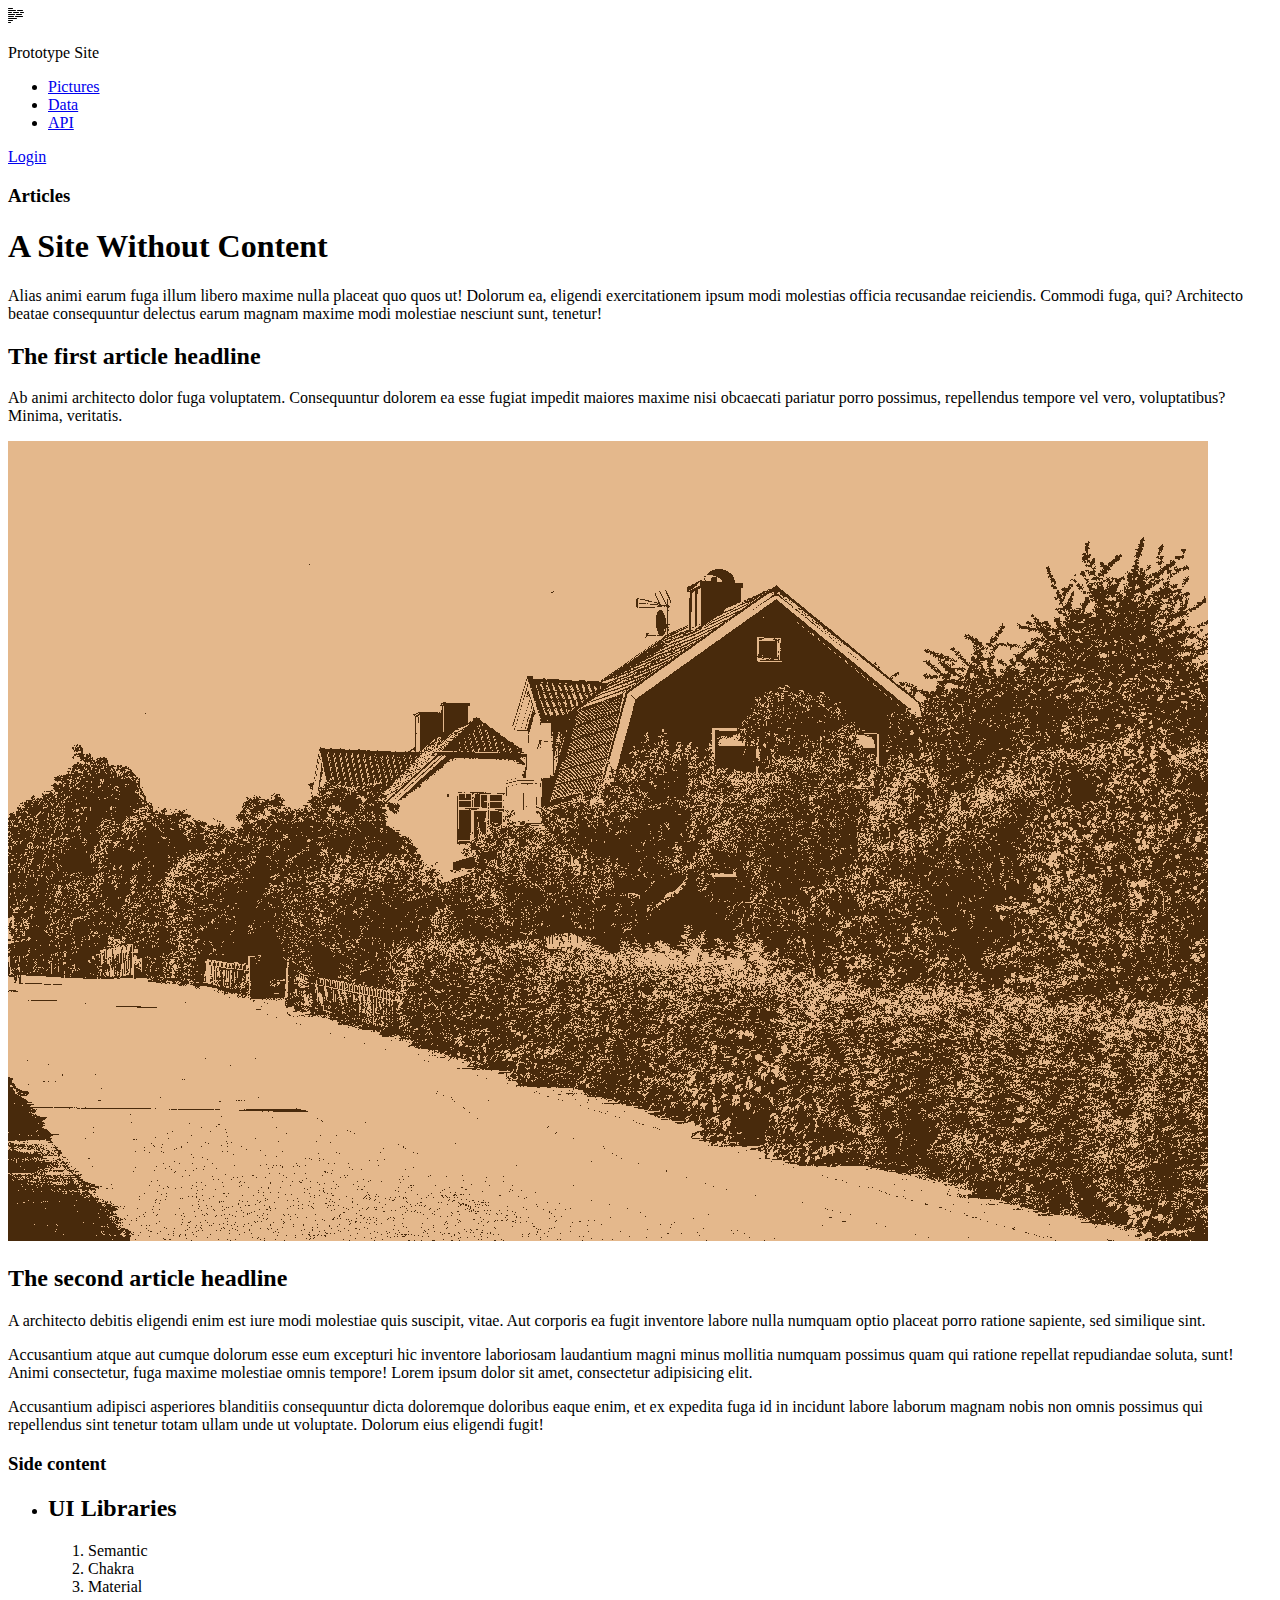
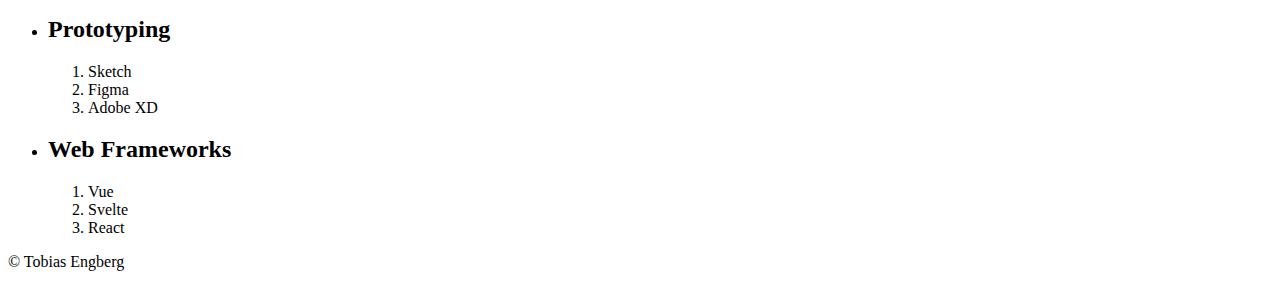
<file: index.html>
<!DOCTYPE html>
<html lang="en">
<head>
    <meta charset="UTF-8">
    <title>Home</title>
</head>
<body>
<div>
    <header>
        <div>
            <svg xmlns="http://www.w3.org/2000/svg" width="16" height="16" fill="currentColor" class="bi bi-body-text" viewBox="0 0 16 16">
                <path fill-rule="evenodd" d="M0 .5A.5.5 0 0 1 .5 0h4a.5.5 0 0 1 0 1h-4A.5.5 0 0 1 0 .5Zm0 2A.5.5 0 0 1 .5 2h7a.5.5 0 0 1 0 1h-7a.5.5 0 0 1-.5-.5Zm9 0a.5.5 0 0 1 .5-.5h5a.5.5 0 0 1 0 1h-5a.5.5 0 0 1-.5-.5Zm-9 2A.5.5 0 0 1 .5 4h3a.5.5 0 0 1 0 1h-3a.5.5 0 0 1-.5-.5Zm5 0a.5.5 0 0 1 .5-.5h5a.5.5 0 0 1 0 1h-5a.5.5 0 0 1-.5-.5Zm7 0a.5.5 0 0 1 .5-.5h3a.5.5 0 0 1 0 1h-3a.5.5 0 0 1-.5-.5Zm-12 2A.5.5 0 0 1 .5 6h6a.5.5 0 0 1 0 1h-6a.5.5 0 0 1-.5-.5Zm8 0a.5.5 0 0 1 .5-.5h5a.5.5 0 0 1 0 1h-5a.5.5 0 0 1-.5-.5Zm-8 2A.5.5 0 0 1 .5 8h5a.5.5 0 0 1 0 1h-5a.5.5 0 0 1-.5-.5Zm7 0a.5.5 0 0 1 .5-.5h7a.5.5 0 0 1 0 1h-7a.5.5 0 0 1-.5-.5Zm-7 2a.5.5 0 0 1 .5-.5h8a.5.5 0 0 1 0 1h-8a.5.5 0 0 1-.5-.5Zm0 2a.5.5 0 0 1 .5-.5h4a.5.5 0 0 1 0 1h-4a.5.5 0 0 1-.5-.5Zm0 2a.5.5 0 0 1 .5-.5h2a.5.5 0 0 1 0 1h-2a.5.5 0 0 1-.5-.5Z"/>
            </svg>
            <p>Prototype Site</p>
        </div>
        <nav>
            <ul>
                <li><a href="https://picsum.photos">Pictures</a></li>
                <li><a href="https://mockaroo.com">Data</a></li>
                <li><a href="https://jsonplaceholder.typicode.com">API</a></li>
            </ul>
        </nav>
        <a href="./login.html">Login</a>
    </header>
    <main>
        <header>
            <h3>Articles</h3>
            <h1>A Site Without Content</h1>
            <p>Alias animi earum fuga illum libero maxime nulla placeat quo quos ut! Dolorum ea, eligendi exercitationem ipsum modi molestias officia recusandae reiciendis. Commodi fuga, qui? Architecto beatae consequuntur delectus earum magnam maxime modi molestiae nesciunt sunt, tenetur!</p>
        </header>
        <article>
            <h2>The first article headline</h2>
            <p>Ab animi architecto dolor fuga voluptatem. Consequuntur dolorem ea esse fugiat impedit maiores maxime nisi obcaecati pariatur porro possimus, repellendus tempore vel vero, voluptatibus? Minima, veritatis.</p>
            <img src="./villa.png" alt="Road with houses">
        </article>
        <article>
            <h2>The second article headline</h2>
            <p>A architecto debitis eligendi enim est iure modi molestiae quis suscipit, vitae. Aut corporis ea fugit inventore labore nulla numquam optio placeat porro ratione sapiente, sed similique sint. </p>
            <p>Accusantium atque aut cumque dolorum esse eum excepturi hic inventore laboriosam laudantium magni minus mollitia numquam possimus quam qui ratione repellat repudiandae soluta, sunt! Animi consectetur, fuga maxime molestiae omnis tempore! Lorem ipsum dolor sit amet, consectetur adipisicing elit.</p>
            <p>Accusantium adipisci asperiores blanditiis consequuntur dicta doloremque doloribus eaque enim, et ex expedita fuga id in incidunt labore laborum magnam nobis non omnis possimus qui repellendus sint tenetur totam ullam unde ut voluptate. Dolorum eius eligendi fugit!</p>
        </article>
    </main>
    <aside>
        <h3>Side content</h3>
        <ul>
            <li>
                <h2>UI Libraries</h2>
                <ol>
                    <li>Semantic</li>
                    <li>Chakra</li>
                    <li>Material</li>
                </ol>
            </li>
            <li>
                <h2>Prototyping</h2>
                <ol>
                    <li>Sketch</li>
                    <li>Figma</li>
                    <li>Adobe XD</li>
                </ol>
            </li>
            <li>
                <h2>Web Frameworks</h2>
                <ol>
                    <li>Vue</li>
                    <li>Svelte</li>
                    <li>React</li>
                </ol>
            </li>
        </ul>
    </aside>
    <footer><p>&#169; Tobias Engberg</p></footer>
</div>
</body>
</html>
</file>
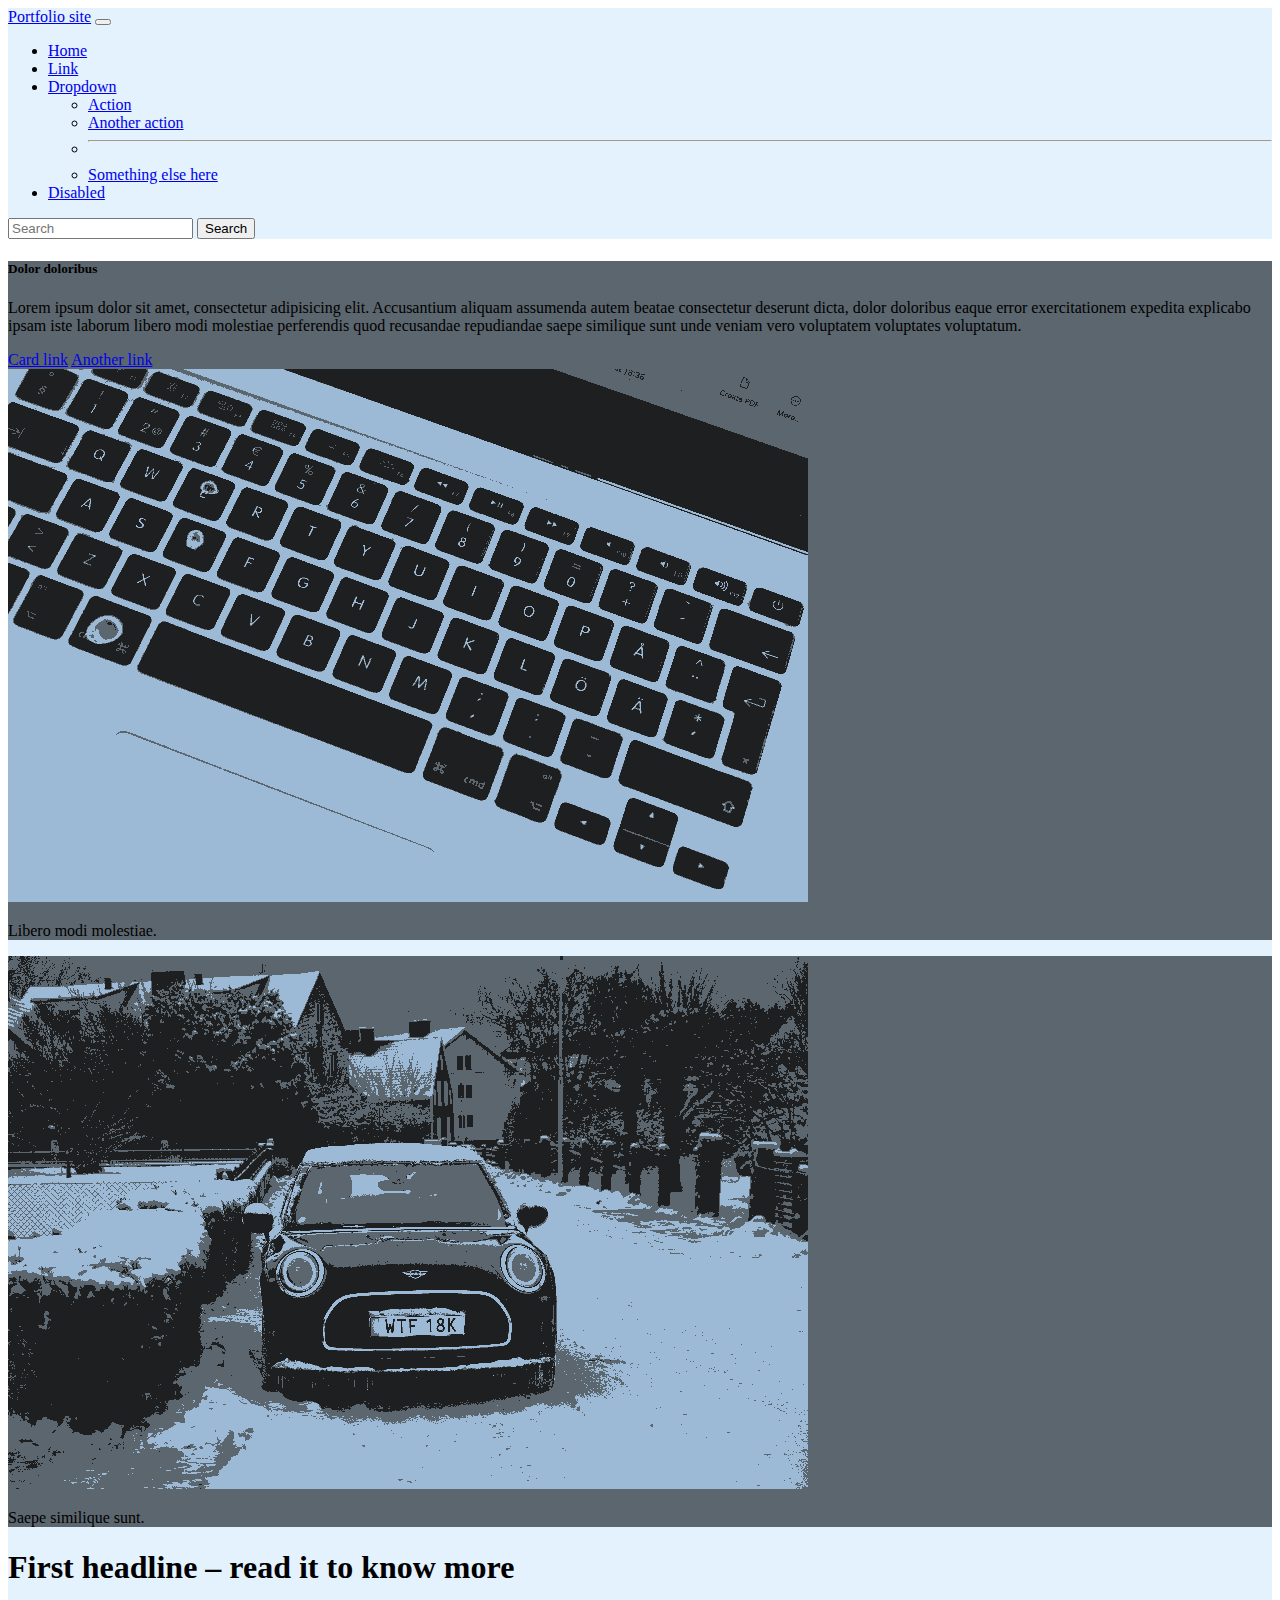
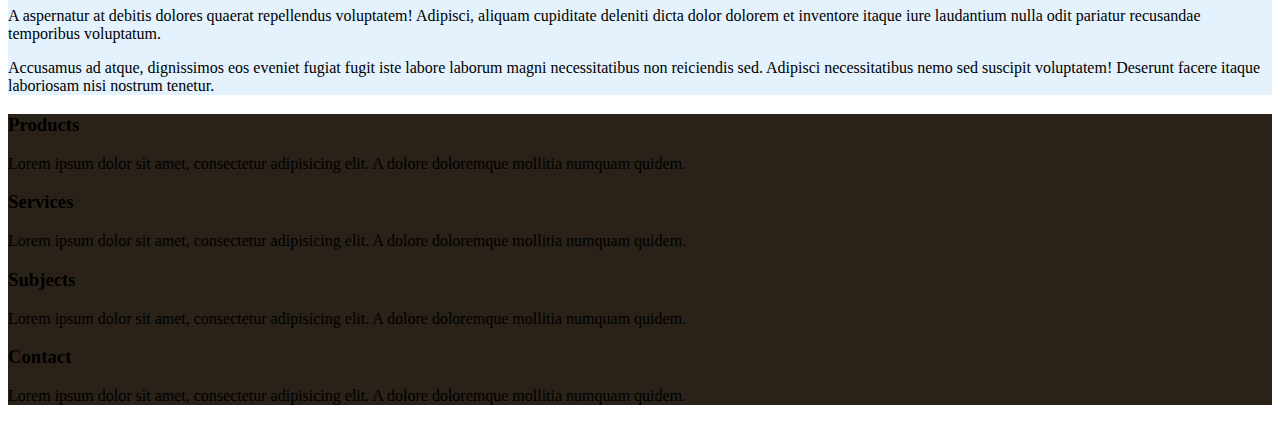
<file: bootstrap.html>
<!DOCTYPE html>
<html lang="en">
<head>
    <meta charset="UTF-8">
  <meta name="viewport" content="width=device-width, initial-scale=1">
    <link href="https://cdn.jsdelivr.net/npm/bootstrap@5.0.2/dist/css/bootstrap.min.css" rel="stylesheet" integrity="sha384-EVSTQN3/azprG1Anm3QDgpJLIm9Nao0Yz1ztcQTwFspd3yD65VohhpuuCOmLASjC" crossorigin="anonymous">
    <title>Bootstrap</title>
</head>
<body>
<nav class="navbar navbar-expand-md navbar-light" style="background-color: #e3f2fd;">
  <div class="container-fluid">
    <a class="navbar-brand" href="#">Portfolio site</a>
    <button class="navbar-toggler" type="button" data-bs-toggle="collapse" data-bs-target="#navbarSupportedContent" aria-controls="navbarSupportedContent" aria-expanded="false" aria-label="Toggle navigation">
      <span class="navbar-toggler-icon"></span>
    </button>
    <div class="collapse navbar-collapse" id="navbarSupportedContent">
      <ul class="navbar-nav me-auto mb-2 mb-lg-0">
        <li class="nav-item">
          <a class="nav-link active" aria-current="page" href="#">Home</a>
        </li>
        <li class="nav-item">
          <a class="nav-link" href="#">Link</a>
        </li>
        <li class="nav-item dropdown">
          <a class="nav-link dropdown-toggle" href="#" id="navbarDropdown" role="button" data-bs-toggle="dropdown" aria-expanded="false">
            Dropdown
          </a>
          <ul class="dropdown-menu" aria-labelledby="navbarDropdown">
            <li><a class="dropdown-item" href="#">Action</a></li>
            <li><a class="dropdown-item" href="#">Another action</a></li>
            <li><hr class="dropdown-divider"></li>
            <li><a class="dropdown-item" href="#">Something else here</a></li>
          </ul>
        </li>
        <li class="nav-item">
          <a class="nav-link disabled" href="#" tabindex="-1" aria-disabled="true">Disabled</a>
        </li>
      </ul>
      <form class="d-flex">
        <input class="form-control me-2" type="search" placeholder="Search" aria-label="Search">
        <button class="btn btn-outline-primary" type="submit">Search</button>
      </form>
    </div>
  </div>
</nav>
<div class="container-fluid" style="background-color: #e3f2fd;">
  <div class="container-md pt-5 pb-5">
    <div class="row">
    <div class="col-sm-4">
  <div class="card text-light" style="background-color: #5c666e;">
    <div class="card-body">
      <h5 class="card-title">Dolor doloribus</h5>

      <p class="card-text">Lorem ipsum dolor sit amet, consectetur adipisicing elit. Accusantium aliquam assumenda autem beatae consectetur deserunt dicta, dolor doloribus eaque error exercitationem expedita explicabo ipsam iste laborum libero modi molestiae perferendis quod recusandae repudiandae saepe similique sunt unde veniam vero voluptatem voluptates voluptatum.</p>
      <a href="#" class="card-link text-warning">Card link</a>
      <a href="#" class="card-link text-warning">Another link</a>
    </div>
  </div>
  </div>
      <div class="col-sm-4">
        <div class="card text-light" style="background-color: #5c666e;">
          <img src="./bootstrap-content/keyboard.png" class="card-img-top" alt="...">
          <div class="card-body">
            <p class="card-text">Libero modi molestiae.</p>
          </div>
        </div>
    </div>
        <div class="col-sm-4">
          <div class="card text-light" style="background-color: #5c666e;">
            <img src="./bootstrap-content/wtf.png" class="card-img-top" alt="...">
            <div class="card-body">
              <p class="card-text">Saepe similique sunt.</p>
            </div>
          </div>
    </div>
  </div>
  </div>
  <div class="container-md pt-5 pb-3">
    <h1 class="fw-bold">First headline – read it to know more</h1>
  </div>
  <div class="container-md pb-5">
    <div class="row">
      <div class="col-sm-6">
        <p class="fs-4">A aspernatur at debitis dolores quaerat repellendus voluptatem! Adipisci, aliquam cupiditate deleniti dicta dolor dolorem et inventore itaque iure laudantium nulla odit pariatur recusandae temporibus voluptatum.</p>
      </div>
      <div class="col-sm-6">
        <p class="fs-4">Accusamus ad atque, dignissimos eos eveniet fugiat fugit iste labore laborum magni necessitatibus non reiciendis sed. Adipisci necessitatibus nemo sed suscipit voluptatem! Deserunt facere itaque laboriosam nisi nostrum tenetur.</p>
      </div>

    </div>
  </div>
</div>
<div class="container-fluid py-5" style="background-color: #2a2218;">

  <div class="container-md">
    <div class="row">
      <div class="col-sm-3 text-light">
        <h3 class="fw-light fs-4">Products</h3>
        <p class="fs-6 fw-light">Lorem ipsum dolor sit amet, consectetur adipisicing elit. A dolore doloremque mollitia numquam quidem.</p>
      </div>
      <div class="col-sm-3 text-light">
        <h3 class="fw-light fs-4">Services</h3>
        <p class="fs-6 fw-light">Lorem ipsum dolor sit amet, consectetur adipisicing elit. A dolore doloremque mollitia numquam quidem.</p>
      </div>
      <div class="col-sm-3 text-light">
        <h3 class="fw-light fs-4">Subjects</h3>
        <p class="fs-6 fw-light">Lorem ipsum dolor sit amet, consectetur adipisicing elit. A dolore doloremque mollitia numquam quidem.</p>
      </div>
      <div class="col-sm-3 text-light">
        <h3 class="fw-light fs-4">Contact</h3>
        <p class="fs-6 fw-light">Lorem ipsum dolor sit amet, consectetur adipisicing elit. A dolore doloremque mollitia numquam quidem.</p>
      </div>

    </div>
  </div>
</div>
<script src="https://cdn.jsdelivr.net/npm/bootstrap@5.0.2/dist/js/bootstrap.bundle.min.js" integrity="sha384-MrcW6ZMFYlzcLA8Nl+NtUVF0sA7MsXsP1UyJoMp4YLEuNSfAP+JcXn/tWtIaxVXM" crossorigin="anonymous"></script>
</body>
</html>
</file>
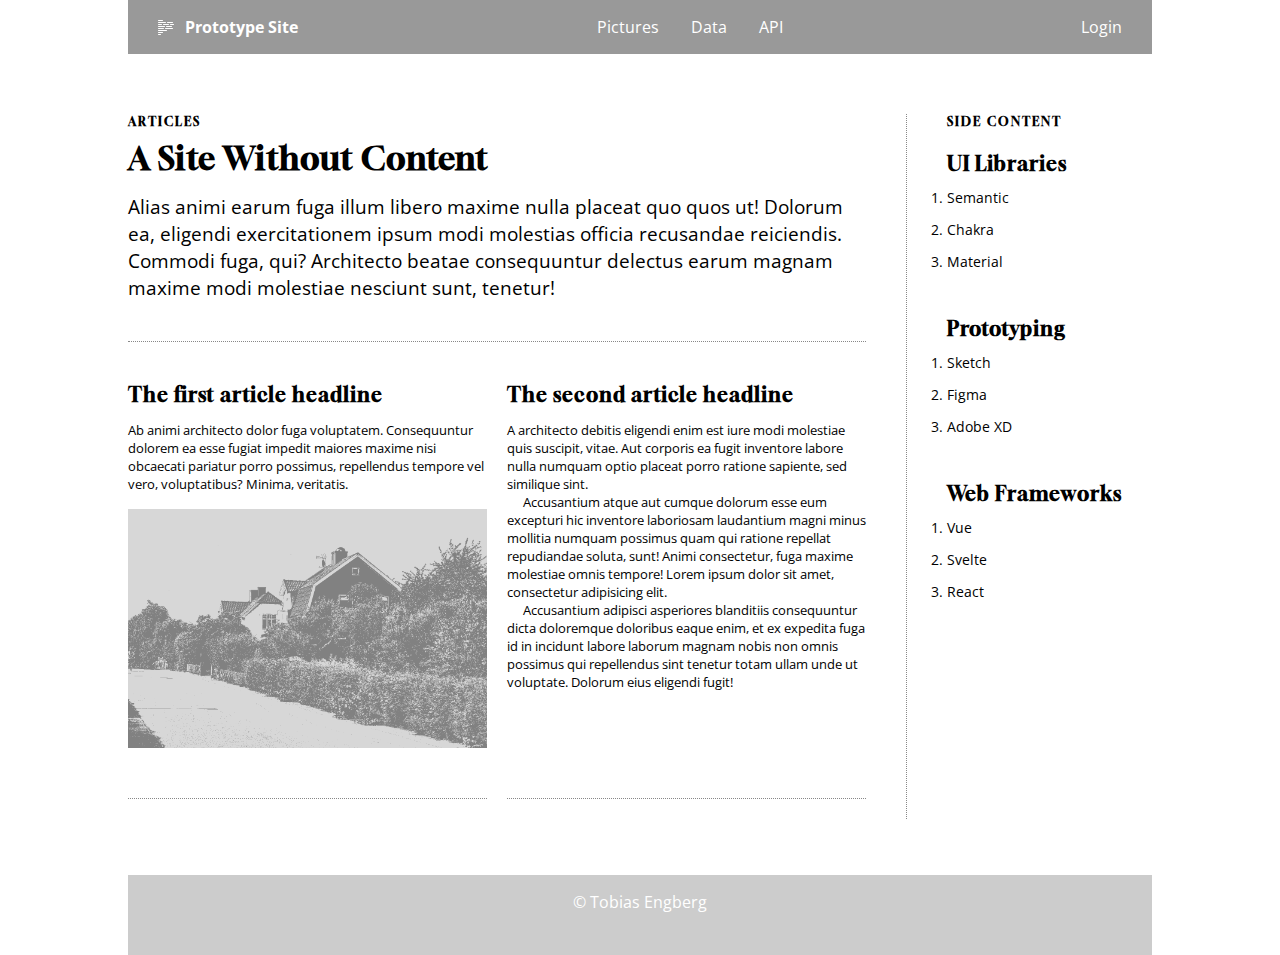
<file: index-with-css.html>
<!DOCTYPE html>
<html lang="en">
<head>
  <meta charset="UTF-8">
  <link rel="preconnect" href="https://fonts.googleapis.com">
  <link rel="preconnect" href="https://fonts.gstatic.com" crossorigin>
  <link href="https://fonts.googleapis.com/css2?family=Gloock&family=Open+Sans:wght@300;400;700&display=swap" rel="stylesheet">
  <link rel="stylesheet" href="./style.css">
  <title>Home</title>
</head>
<body>
<div>
<header>
  <div>
    <svg xmlns="http://www.w3.org/2000/svg" width="16" height="16" fill="currentColor" class="bi bi-body-text" viewBox="0 0 16 16">
      <path fill-rule="evenodd" d="M0 .5A.5.5 0 0 1 .5 0h4a.5.5 0 0 1 0 1h-4A.5.5 0 0 1 0 .5Zm0 2A.5.5 0 0 1 .5 2h7a.5.5 0 0 1 0 1h-7a.5.5 0 0 1-.5-.5Zm9 0a.5.5 0 0 1 .5-.5h5a.5.5 0 0 1 0 1h-5a.5.5 0 0 1-.5-.5Zm-9 2A.5.5 0 0 1 .5 4h3a.5.5 0 0 1 0 1h-3a.5.5 0 0 1-.5-.5Zm5 0a.5.5 0 0 1 .5-.5h5a.5.5 0 0 1 0 1h-5a.5.5 0 0 1-.5-.5Zm7 0a.5.5 0 0 1 .5-.5h3a.5.5 0 0 1 0 1h-3a.5.5 0 0 1-.5-.5Zm-12 2A.5.5 0 0 1 .5 6h6a.5.5 0 0 1 0 1h-6a.5.5 0 0 1-.5-.5Zm8 0a.5.5 0 0 1 .5-.5h5a.5.5 0 0 1 0 1h-5a.5.5 0 0 1-.5-.5Zm-8 2A.5.5 0 0 1 .5 8h5a.5.5 0 0 1 0 1h-5a.5.5 0 0 1-.5-.5Zm7 0a.5.5 0 0 1 .5-.5h7a.5.5 0 0 1 0 1h-7a.5.5 0 0 1-.5-.5Zm-7 2a.5.5 0 0 1 .5-.5h8a.5.5 0 0 1 0 1h-8a.5.5 0 0 1-.5-.5Zm0 2a.5.5 0 0 1 .5-.5h4a.5.5 0 0 1 0 1h-4a.5.5 0 0 1-.5-.5Zm0 2a.5.5 0 0 1 .5-.5h2a.5.5 0 0 1 0 1h-2a.5.5 0 0 1-.5-.5Z"/>
    </svg>
    <p>Prototype Site</p>
  </div>
  <nav>
    <ul>
      <li><a href="https://picsum.photos">Pictures</a></li>
      <li><a href="https://mockaroo.com">Data</a></li>
      <li><a href="https://jsonplaceholder.typicode.com">API</a></li>
    </ul>
  </nav>
  <a href="./login-with-css.html">Login</a>
</header>
<main>
  <header>
    <h3>Articles</h3>
    <h1>A Site Without Content</h1>
    <p>Alias animi earum fuga illum libero maxime nulla placeat quo quos ut! Dolorum ea, eligendi exercitationem ipsum modi molestias officia recusandae reiciendis. Commodi fuga, qui? Architecto beatae consequuntur delectus earum magnam maxime modi molestiae nesciunt sunt, tenetur!</p>
  </header>
  <article>
    <h2>The first article headline</h2>
    <p>Ab animi architecto dolor fuga voluptatem. Consequuntur dolorem ea esse fugiat impedit maiores maxime nisi obcaecati pariatur porro possimus, repellendus tempore vel vero, voluptatibus? Minima, veritatis.</p>
    <img src="./villa.png" alt="Road with houses">
  </article>
  <article>
    <h2>The second article headline</h2>
    <p>A architecto debitis eligendi enim est iure modi molestiae quis suscipit, vitae. Aut corporis ea fugit inventore labore nulla numquam optio placeat porro ratione sapiente, sed similique sint. </p>
    <p>Accusantium atque aut cumque dolorum esse eum excepturi hic inventore laboriosam laudantium magni minus mollitia numquam possimus quam qui ratione repellat repudiandae soluta, sunt! Animi consectetur, fuga maxime molestiae omnis tempore! Lorem ipsum dolor sit amet, consectetur adipisicing elit.</p>
    <p>Accusantium adipisci asperiores blanditiis consequuntur dicta doloremque doloribus eaque enim, et ex expedita fuga id in incidunt labore laborum magnam nobis non omnis possimus qui repellendus sint tenetur totam ullam unde ut voluptate. Dolorum eius eligendi fugit!</p>
  </article>
</main>
<aside>
  <h3>Side content</h3>
  <ul>
    <li>
      <h2>UI Libraries</h2>
      <ol>
        <li>Semantic</li>
        <li>Chakra</li>
        <li>Material</li>
      </ol>
    </li>
    <li>
      <h2>Prototyping</h2>
      <ol>
        <li>Sketch</li>
        <li>Figma</li>
        <li>Adobe XD</li>
      </ol>
    </li>
    <li>
      <h2>Web Frameworks</h2>
      <ol>
        <li>Vue</li>
        <li>Svelte</li>
        <li>React</li>
      </ol>
    </li>
  </ul>
</aside>
<footer><p>&#169; Tobias Engberg</p></footer>
</div>
</body>
</html>
</file>
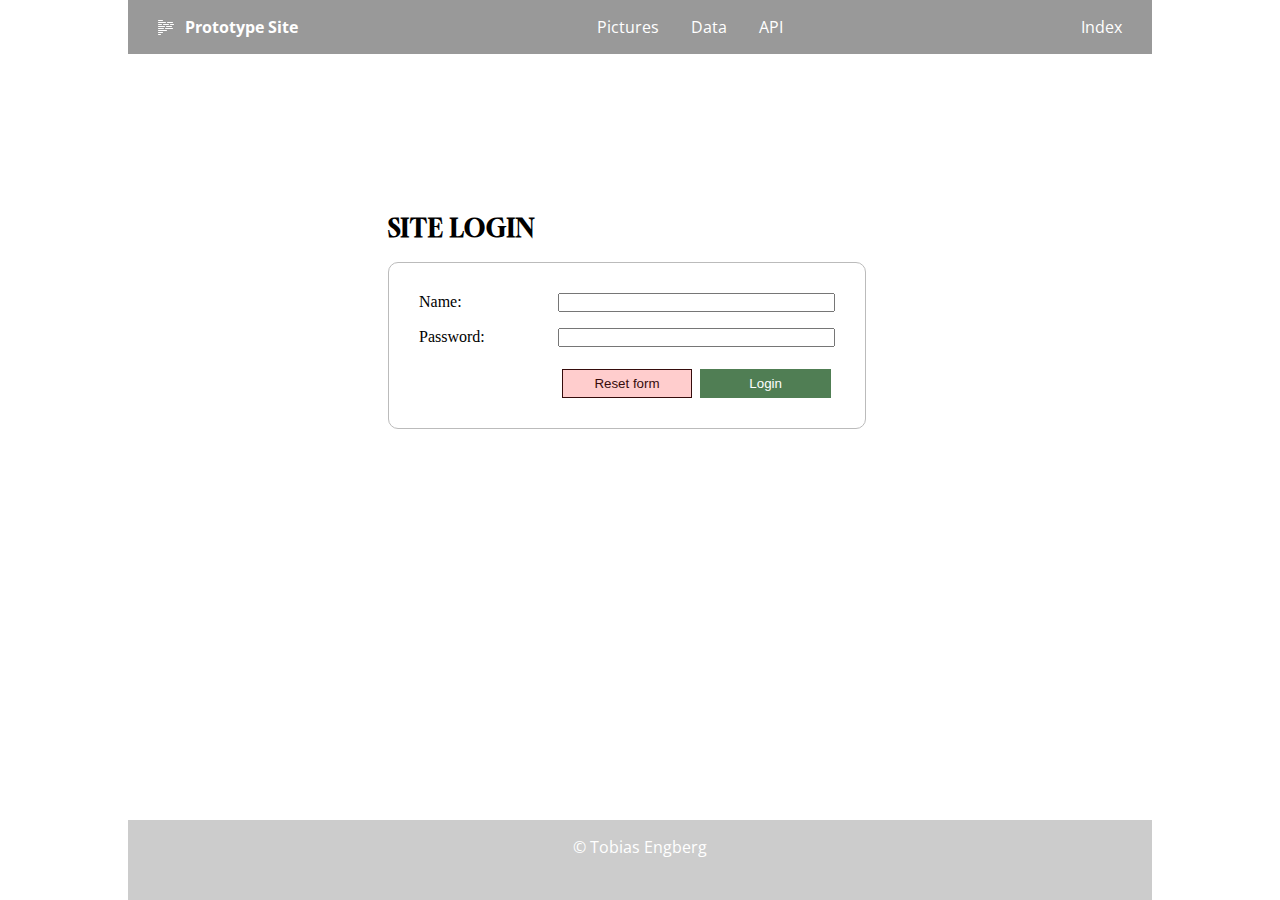
<file: login-with-css.html>
<!DOCTYPE html>
<html lang="en">
<head>
  <meta charset="UTF-8">
  <link rel="preconnect" href="https://fonts.googleapis.com">
  <link rel="preconnect" href="https://fonts.gstatic.com" crossorigin>
  <link href="https://fonts.googleapis.com/css2?family=Gloock&family=Open+Sans:wght@300;400;700&display=swap" rel="stylesheet">
  <link rel="stylesheet" href="./style.css">
  <title>Login</title>
</head>
<body>
<div>
<header>
  <div>
    <svg xmlns="http://www.w3.org/2000/svg" width="16" height="16" fill="currentColor" class="bi bi-body-text" viewBox="0 0 16 16">
      <path fill-rule="evenodd" d="M0 .5A.5.5 0 0 1 .5 0h4a.5.5 0 0 1 0 1h-4A.5.5 0 0 1 0 .5Zm0 2A.5.5 0 0 1 .5 2h7a.5.5 0 0 1 0 1h-7a.5.5 0 0 1-.5-.5Zm9 0a.5.5 0 0 1 .5-.5h5a.5.5 0 0 1 0 1h-5a.5.5 0 0 1-.5-.5Zm-9 2A.5.5 0 0 1 .5 4h3a.5.5 0 0 1 0 1h-3a.5.5 0 0 1-.5-.5Zm5 0a.5.5 0 0 1 .5-.5h5a.5.5 0 0 1 0 1h-5a.5.5 0 0 1-.5-.5Zm7 0a.5.5 0 0 1 .5-.5h3a.5.5 0 0 1 0 1h-3a.5.5 0 0 1-.5-.5Zm-12 2A.5.5 0 0 1 .5 6h6a.5.5 0 0 1 0 1h-6a.5.5 0 0 1-.5-.5Zm8 0a.5.5 0 0 1 .5-.5h5a.5.5 0 0 1 0 1h-5a.5.5 0 0 1-.5-.5Zm-8 2A.5.5 0 0 1 .5 8h5a.5.5 0 0 1 0 1h-5a.5.5 0 0 1-.5-.5Zm7 0a.5.5 0 0 1 .5-.5h7a.5.5 0 0 1 0 1h-7a.5.5 0 0 1-.5-.5Zm-7 2a.5.5 0 0 1 .5-.5h8a.5.5 0 0 1 0 1h-8a.5.5 0 0 1-.5-.5Zm0 2a.5.5 0 0 1 .5-.5h4a.5.5 0 0 1 0 1h-4a.5.5 0 0 1-.5-.5Zm0 2a.5.5 0 0 1 .5-.5h2a.5.5 0 0 1 0 1h-2a.5.5 0 0 1-.5-.5Z"/>
    </svg>
    <p>Prototype Site</p>
  </div>
  <nav>
    <ul>
      <li><a href="https://picsum.photos">Pictures</a></li>
      <li><a href="https://mockaroo.com">Data</a></li>
      <li><a href="https://jsonplaceholder.typicode.com">API</a></li>
    </ul>
  </nav>
  <a href="./index-with-css.html">Index</a>
</header>
<div>
  <h1>Site login</h1>
  <form action="">
    <fieldset>
      <label for="login-name">Name:</label>
      <input id="login-name" type="text">
      <label for="login-password">Password:</label>
      <input id="login-password" type="password">
      <input type="reset" value="Reset form">
      <input type="submit" value="Login">
    </fieldset>
  </form>
</div>
<footer><p>&#169; Tobias Engberg</p></footer>
</div>
</body>
</html>
</file>
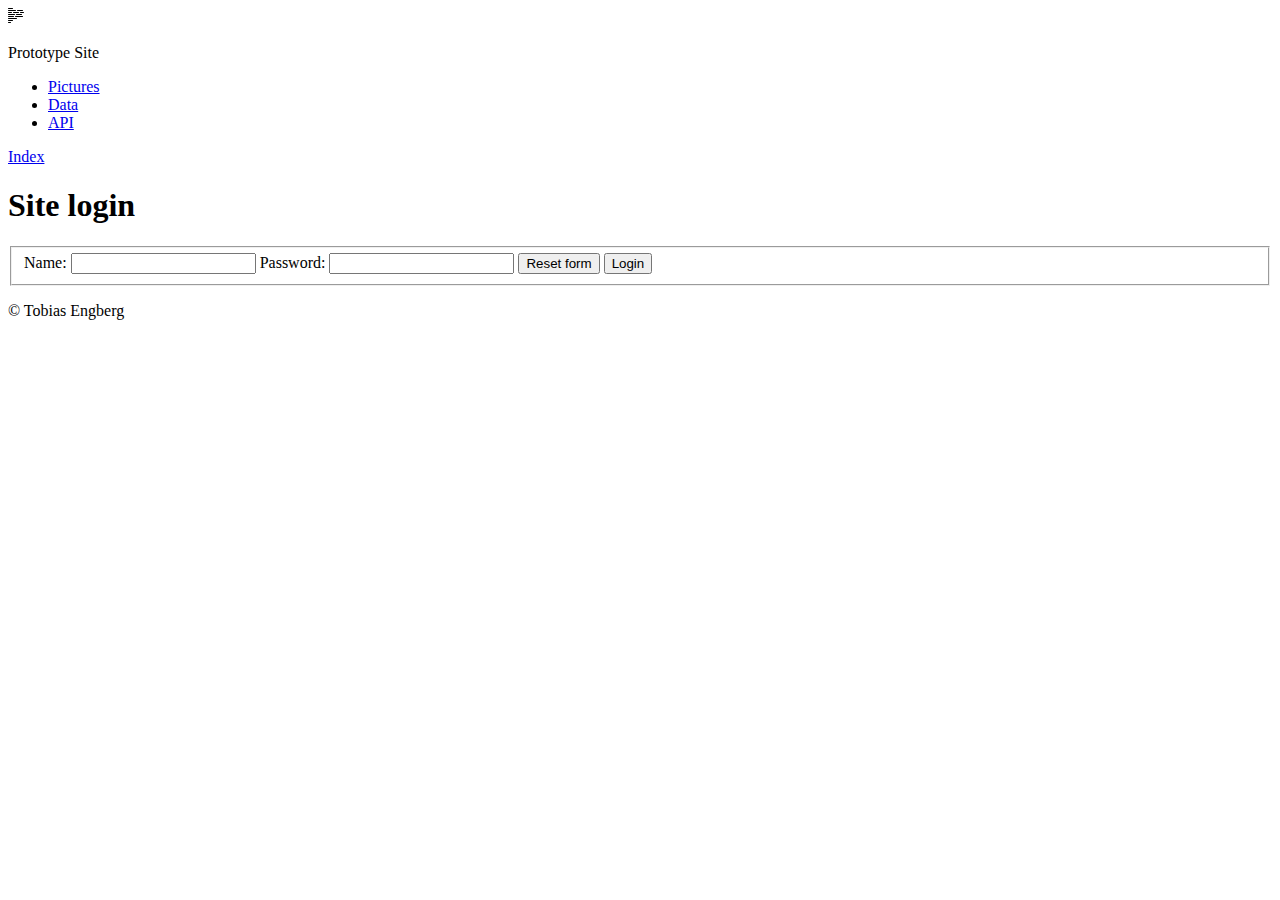
<file: login.html>
<!DOCTYPE html>
<html lang="en">
<head>
    <meta charset="UTF-8">
    <title>Login</title>
</head>
<body>
<div>
<header>
    <div>
        <svg xmlns="http://www.w3.org/2000/svg" width="16" height="16" fill="currentColor" class="bi bi-body-text" viewBox="0 0 16 16">
            <path fill-rule="evenodd" d="M0 .5A.5.5 0 0 1 .5 0h4a.5.5 0 0 1 0 1h-4A.5.5 0 0 1 0 .5Zm0 2A.5.5 0 0 1 .5 2h7a.5.5 0 0 1 0 1h-7a.5.5 0 0 1-.5-.5Zm9 0a.5.5 0 0 1 .5-.5h5a.5.5 0 0 1 0 1h-5a.5.5 0 0 1-.5-.5Zm-9 2A.5.5 0 0 1 .5 4h3a.5.5 0 0 1 0 1h-3a.5.5 0 0 1-.5-.5Zm5 0a.5.5 0 0 1 .5-.5h5a.5.5 0 0 1 0 1h-5a.5.5 0 0 1-.5-.5Zm7 0a.5.5 0 0 1 .5-.5h3a.5.5 0 0 1 0 1h-3a.5.5 0 0 1-.5-.5Zm-12 2A.5.5 0 0 1 .5 6h6a.5.5 0 0 1 0 1h-6a.5.5 0 0 1-.5-.5Zm8 0a.5.5 0 0 1 .5-.5h5a.5.5 0 0 1 0 1h-5a.5.5 0 0 1-.5-.5Zm-8 2A.5.5 0 0 1 .5 8h5a.5.5 0 0 1 0 1h-5a.5.5 0 0 1-.5-.5Zm7 0a.5.5 0 0 1 .5-.5h7a.5.5 0 0 1 0 1h-7a.5.5 0 0 1-.5-.5Zm-7 2a.5.5 0 0 1 .5-.5h8a.5.5 0 0 1 0 1h-8a.5.5 0 0 1-.5-.5Zm0 2a.5.5 0 0 1 .5-.5h4a.5.5 0 0 1 0 1h-4a.5.5 0 0 1-.5-.5Zm0 2a.5.5 0 0 1 .5-.5h2a.5.5 0 0 1 0 1h-2a.5.5 0 0 1-.5-.5Z"/>
        </svg>
        <p>Prototype Site</p>
    </div>
    <nav>
        <ul>
            <li><a href="https://picsum.photos">Pictures</a></li>
            <li><a href="https://mockaroo.com">Data</a></li>
            <li><a href="https://jsonplaceholder.typicode.com">API</a></li>
        </ul>
    </nav>
    <a href="./index.html">Index</a>
</header>
<div>
    <h1>Site login</h1>
    <form action="">
       <fieldset>
        <label for="login-name">Name:</label>
        <input id="login-name" type="text">
        <label for="login-password">Password:</label>
        <input id="login-password" type="text">
        <input type="reset" value="Reset form">
        <input type="submit" value="Login">
       </fieldset>
    </form>
</div>
<footer><p>&#169; Tobias Engberg</p></footer>
</div>
</body>
</html>
</file>
<file: style.css>
* {
    margin: 0;
    padding: 0;
}


html, body {
    height: 100%;
}

body > div {
    width: 1024px;
    min-height: 100%;
    margin: auto;
    display: grid;
    grid-template-columns: 3fr 1fr;
    grid-template-rows: auto 1fr auto;
    gap: 40px;
}

h1, h2, h3 {
    font-family: 'Gloock', serif;
    letter-spacing: 1px;
}

p, li, a {
    font-family: 'Open Sans', sans-serif;
    text-decoration: none;
}

a:hover {
    color: orange;
}

h3 {
    text-transform: uppercase;
    letter-spacing: 2px;
    font-size: 12px;
}

body > div > header  * {
    color: black;
    font-size: 16px;
}

ul {
    list-style: none;
}


body > div > header {
    display: flex;
    justify-content: space-between;

    padding: 16px 0;
    grid-area: 1 / 1 / 2 / 3;
    background-color: #999;
}

body > div > header * {
    color: white;
}

body > div > header > div {
    display: flex;
    width: 140px;
    justify-content: space-between;
    font-weight: 700;
}

body > div > header svg {
    transform: translateY(4px);
}

body > div > header > * {
    padding: 0 30px;
}

nav > ul {
    display: flex;
}

nav > ul > li {
    padding: 0 16px;
}

main {
    grid-area: 2 / 1 / 3 / 2;
    padding: 20px 0;
    display: grid;
    grid-template-columns: 1fr 1fr;
    gap: 20px;
}

main > header {
    grid-column: 1 / 3;
    padding-bottom: 40px;
    border-bottom: 1px dotted #888;
}

main > header h1 {
    padding: 10px 0 16px 0;
}


main > header p {
    font-size: 1.2em;
}

main article {
    padding: 20px 0 30px 0;

    border-bottom: 1px dotted #888;;
}

main article h2 {
    font-size: 20px;
    padding-bottom: 14px;
}
main article p {
    font-size: 13px;
    text-indent: 16px;
}

main article p:first-of-type {
    text-indent: 0;
}

main article img {
    object-fit: cover;
    width: 100%;
    opacity: 0.6;
    filter: grayscale(100%);
    padding: 16px 0;
}

aside {

    margin-top: 20px;
    padding-left: 40px;
    border-left: 1px dotted #888;
}

aside h2 {
    font-size: 20px;
    padding: 22px 0 6px 0;
}

aside ol {
    padding-bottom: 16px;
}

aside ol li {
    line-height: 32px;
    font-size: 14px;
}

footer {
    grid-column: 1 / 3;
    text-align: center;
    height: 80px;
    background-color: #ccc;
    margin-top: 16px;
}

footer * {
    color: white;
    padding-top: 16px;
}

body > div > div {
    padding: 120px 0 0 260px;
}

body > div > div > h1 {
    text-transform: uppercase;
    font-size: 24px;
    padding-bottom: 20px;
}

body > div > div fieldset {
    border: 1px solid #bbb;
    padding: 30px;
    border-radius: 10px;
    display: grid;
    grid-template-columns: 1fr 1fr 1fr;
}

body > div > div fieldset *:nth-child(1) {
    grid-column: 1 / 2;
}

body > div > div fieldset *:nth-child(2) {
    grid-column: 2 / 4;
    margin-bottom: 16px;
}

body > div > div fieldset *:nth-child(3) {
    grid-column: 1 / 2;
}

body > div > div fieldset *:nth-child(4) {
    grid-column: 2 / 4;
    margin-bottom: 22px;
}

body > div > div fieldset *:nth-child(5) {
    grid-column: 2 / 3;
    margin: 0 4px;
    background-color: #ffcdcd;
    color: #360c0c;
    border: 1px solid #360c0c;
    padding: 6px 0;
}

body > div > div fieldset *:nth-child(6) {
    grid-column: 3 / 4;
    margin: 0 4px;
    background-color: #507e54;
    color: white;
    border: none;

}
</file>
